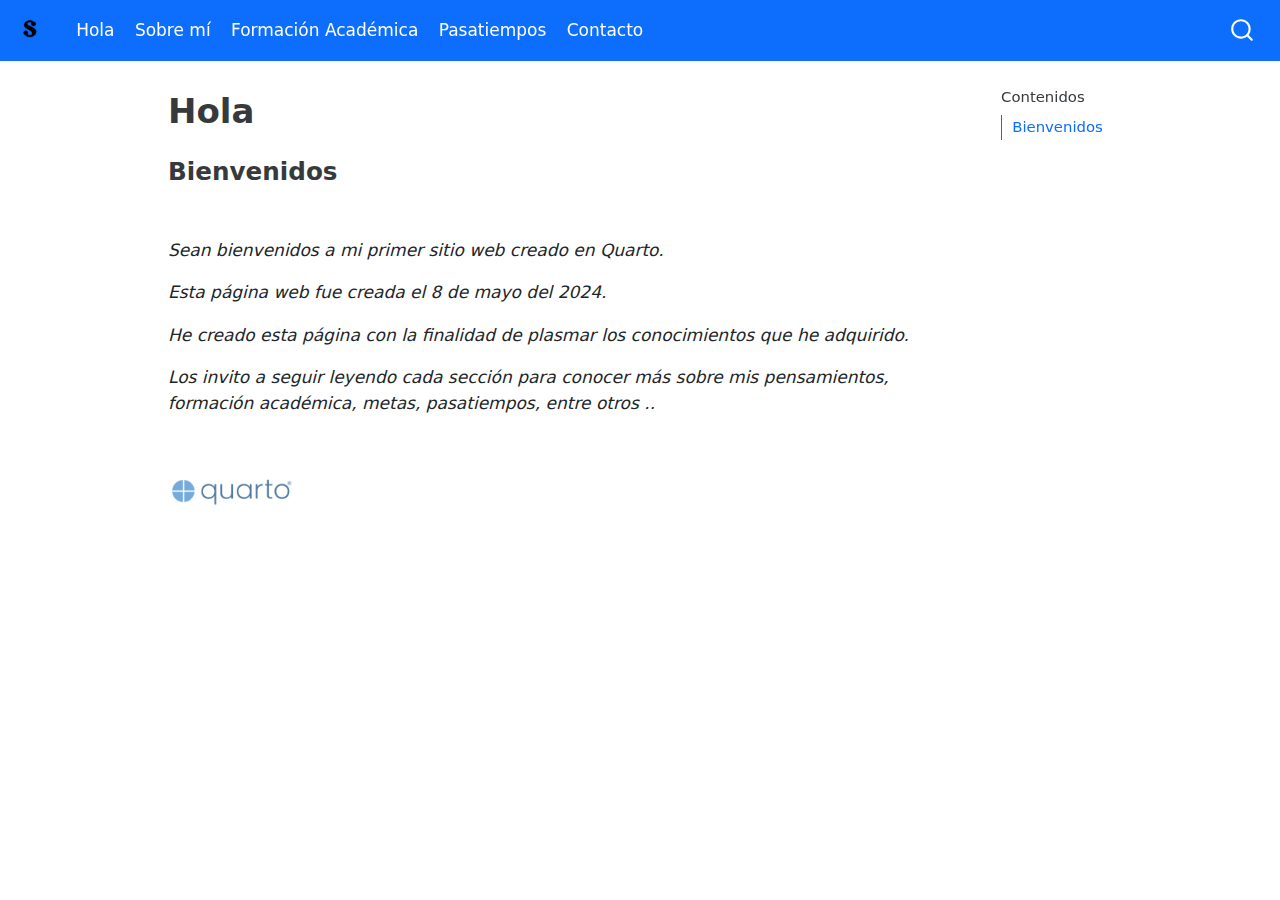
<file: docs/index.html>
<!DOCTYPE html>
<html xmlns="http://www.w3.org/1999/xhtml" lang="en" xml:lang="en"><head>

<meta charset="utf-8">
<meta name="generator" content="quarto-1.3.450">

<meta name="viewport" content="width=device-width, initial-scale=1.0, user-scalable=yes">


<title>Saida Tirado Caicedo - Hola</title>
<style>
code{white-space: pre-wrap;}
span.smallcaps{font-variant: small-caps;}
div.columns{display: flex; gap: min(4vw, 1.5em);}
div.column{flex: auto; overflow-x: auto;}
div.hanging-indent{margin-left: 1.5em; text-indent: -1.5em;}
ul.task-list{list-style: none;}
ul.task-list li input[type="checkbox"] {
  width: 0.8em;
  margin: 0 0.8em 0.2em -1em; /* quarto-specific, see https://github.com/quarto-dev/quarto-cli/issues/4556 */ 
  vertical-align: middle;
}
</style>


<script src="site_libs/quarto-nav/quarto-nav.js"></script>
<script src="site_libs/quarto-nav/headroom.min.js"></script>
<script src="site_libs/clipboard/clipboard.min.js"></script>
<script src="site_libs/quarto-search/autocomplete.umd.js"></script>
<script src="site_libs/quarto-search/fuse.min.js"></script>
<script src="site_libs/quarto-search/quarto-search.js"></script>
<meta name="quarto:offset" content="./">
<script src="site_libs/quarto-html/quarto.js"></script>
<script src="site_libs/quarto-html/popper.min.js"></script>
<script src="site_libs/quarto-html/tippy.umd.min.js"></script>
<script src="site_libs/quarto-html/anchor.min.js"></script>
<link href="site_libs/quarto-html/tippy.css" rel="stylesheet">
<link href="site_libs/quarto-html/quarto-syntax-highlighting.css" rel="stylesheet" id="quarto-text-highlighting-styles">
<script src="site_libs/bootstrap/bootstrap.min.js"></script>
<link href="site_libs/bootstrap/bootstrap-icons.css" rel="stylesheet">
<link href="site_libs/bootstrap/bootstrap.min.css" rel="stylesheet" id="quarto-bootstrap" data-mode="light">
<script id="quarto-search-options" type="application/json">{
  "location": "navbar",
  "copy-button": false,
  "collapse-after": 3,
  "panel-placement": "end",
  "type": "overlay",
  "limit": 20,
  "language": {
    "search-no-results-text": "No results",
    "search-matching-documents-text": "matching documents",
    "search-copy-link-title": "Copy link to search",
    "search-hide-matches-text": "Hide additional matches",
    "search-more-match-text": "more match in this document",
    "search-more-matches-text": "more matches in this document",
    "search-clear-button-title": "Clear",
    "search-detached-cancel-button-title": "Cancel",
    "search-submit-button-title": "Submit",
    "search-label": "Search"
  }
}</script>


<link rel="stylesheet" href="styles.css">
</head>

<body class="nav-fixed">

<div id="quarto-search-results"></div>
  <header id="quarto-header" class="headroom fixed-top">
    <nav class="navbar navbar-expand-lg navbar-dark ">
      <div class="navbar-container container-fluid">
      <div class="navbar-brand-container">
    <a href="./index.html" class="navbar-brand navbar-brand-logo">
    <img src="./s.png" alt="" class="navbar-logo">
    </a>
  </div>
            <div id="quarto-search" class="" title="Search"></div>
          <button class="navbar-toggler" type="button" data-bs-toggle="collapse" data-bs-target="#navbarCollapse" aria-controls="navbarCollapse" aria-expanded="false" aria-label="Toggle navigation" onclick="if (window.quartoToggleHeadroom) { window.quartoToggleHeadroom(); }">
  <span class="navbar-toggler-icon"></span>
</button>
          <div class="collapse navbar-collapse" id="navbarCollapse">
            <ul class="navbar-nav navbar-nav-scroll me-auto">
  <li class="nav-item">
    <a class="nav-link active" href="./index.html" rel="" target="" aria-current="page">
 <span class="menu-text">Hola</span></a>
  </li>  
  <li class="nav-item">
    <a class="nav-link" href="./about_me.html" rel="" target="">
 <span class="menu-text">Sobre mí</span></a>
  </li>  
  <li class="nav-item">
    <a class="nav-link" href="./formacion.html" rel="" target="">
 <span class="menu-text">Formación Académica</span></a>
  </li>  
  <li class="nav-item">
    <a class="nav-link" href="./hobbies.html" rel="" target="">
 <span class="menu-text">Pasatiempos</span></a>
  </li>  
  <li class="nav-item">
    <a class="nav-link" href="./end.html" rel="" target="">
 <span class="menu-text">Contacto</span></a>
  </li>  
</ul>
            <div class="quarto-navbar-tools ms-auto">
</div>
          </div> <!-- /navcollapse -->
      </div> <!-- /container-fluid -->
    </nav>
</header>
<!-- content -->
<div id="quarto-content" class="quarto-container page-columns page-rows-contents page-layout-article page-navbar">
<!-- sidebar -->
<!-- margin-sidebar -->
    <div id="quarto-margin-sidebar" class="sidebar margin-sidebar">
        <nav id="TOC" role="doc-toc" class="toc-active">
    <h2 id="toc-title">Contenidos</h2>
   
  <ul>
  <li><a href="#bienvenidos" id="toc-bienvenidos" class="nav-link active" data-scroll-target="#bienvenidos">Bienvenidos</a></li>
  </ul>
</nav>
    </div>
<!-- main -->
<main class="content" id="quarto-document-content">

<header id="title-block-header" class="quarto-title-block default">
<div class="quarto-title">
<h1 class="title">Hola</h1>
</div>



<div class="quarto-title-meta">

    
  
    
  </div>
  

</header>

<section id="bienvenidos" class="level3">
<h3 class="anchored" data-anchor-id="bienvenidos">Bienvenidos</h3>
<p><br>
</p>
<p><em>Sean bienvenidos a mi primer sitio web creado en Quarto.</em></p>
<p><em>Esta página web fue creada el 8 de mayo del 2024.</em></p>
<p><em>He creado esta página con la finalidad de plasmar los conocimientos que he adquirido.</em></p>
<p><em>Los invito a seguir leyendo cada sección para conocer más sobre mis pensamientos, formación académica, metas, pasatiempos, entre otros ..</em></p>
<p><br>
</p>
<p><img src="quarto.png" class="img-fluid" width="125"></p>


</section>

</main> <!-- /main -->
<script id="quarto-html-after-body" type="application/javascript">
window.document.addEventListener("DOMContentLoaded", function (event) {
  const toggleBodyColorMode = (bsSheetEl) => {
    const mode = bsSheetEl.getAttribute("data-mode");
    const bodyEl = window.document.querySelector("body");
    if (mode === "dark") {
      bodyEl.classList.add("quarto-dark");
      bodyEl.classList.remove("quarto-light");
    } else {
      bodyEl.classList.add("quarto-light");
      bodyEl.classList.remove("quarto-dark");
    }
  }
  const toggleBodyColorPrimary = () => {
    const bsSheetEl = window.document.querySelector("link#quarto-bootstrap");
    if (bsSheetEl) {
      toggleBodyColorMode(bsSheetEl);
    }
  }
  toggleBodyColorPrimary();  
  const icon = "";
  const anchorJS = new window.AnchorJS();
  anchorJS.options = {
    placement: 'right',
    icon: icon
  };
  anchorJS.add('.anchored');
  const isCodeAnnotation = (el) => {
    for (const clz of el.classList) {
      if (clz.startsWith('code-annotation-')) {                     
        return true;
      }
    }
    return false;
  }
  const clipboard = new window.ClipboardJS('.code-copy-button', {
    text: function(trigger) {
      const codeEl = trigger.previousElementSibling.cloneNode(true);
      for (const childEl of codeEl.children) {
        if (isCodeAnnotation(childEl)) {
          childEl.remove();
        }
      }
      return codeEl.innerText;
    }
  });
  clipboard.on('success', function(e) {
    // button target
    const button = e.trigger;
    // don't keep focus
    button.blur();
    // flash "checked"
    button.classList.add('code-copy-button-checked');
    var currentTitle = button.getAttribute("title");
    button.setAttribute("title", "Copied!");
    let tooltip;
    if (window.bootstrap) {
      button.setAttribute("data-bs-toggle", "tooltip");
      button.setAttribute("data-bs-placement", "left");
      button.setAttribute("data-bs-title", "Copied!");
      tooltip = new bootstrap.Tooltip(button, 
        { trigger: "manual", 
          customClass: "code-copy-button-tooltip",
          offset: [0, -8]});
      tooltip.show();    
    }
    setTimeout(function() {
      if (tooltip) {
        tooltip.hide();
        button.removeAttribute("data-bs-title");
        button.removeAttribute("data-bs-toggle");
        button.removeAttribute("data-bs-placement");
      }
      button.setAttribute("title", currentTitle);
      button.classList.remove('code-copy-button-checked');
    }, 1000);
    // clear code selection
    e.clearSelection();
  });
  function tippyHover(el, contentFn) {
    const config = {
      allowHTML: true,
      content: contentFn,
      maxWidth: 500,
      delay: 100,
      arrow: false,
      appendTo: function(el) {
          return el.parentElement;
      },
      interactive: true,
      interactiveBorder: 10,
      theme: 'quarto',
      placement: 'bottom-start'
    };
    window.tippy(el, config); 
  }
  const noterefs = window.document.querySelectorAll('a[role="doc-noteref"]');
  for (var i=0; i<noterefs.length; i++) {
    const ref = noterefs[i];
    tippyHover(ref, function() {
      // use id or data attribute instead here
      let href = ref.getAttribute('data-footnote-href') || ref.getAttribute('href');
      try { href = new URL(href).hash; } catch {}
      const id = href.replace(/^#\/?/, "");
      const note = window.document.getElementById(id);
      return note.innerHTML;
    });
  }
      let selectedAnnoteEl;
      const selectorForAnnotation = ( cell, annotation) => {
        let cellAttr = 'data-code-cell="' + cell + '"';
        let lineAttr = 'data-code-annotation="' +  annotation + '"';
        const selector = 'span[' + cellAttr + '][' + lineAttr + ']';
        return selector;
      }
      const selectCodeLines = (annoteEl) => {
        const doc = window.document;
        const targetCell = annoteEl.getAttribute("data-target-cell");
        const targetAnnotation = annoteEl.getAttribute("data-target-annotation");
        const annoteSpan = window.document.querySelector(selectorForAnnotation(targetCell, targetAnnotation));
        const lines = annoteSpan.getAttribute("data-code-lines").split(",");
        const lineIds = lines.map((line) => {
          return targetCell + "-" + line;
        })
        let top = null;
        let height = null;
        let parent = null;
        if (lineIds.length > 0) {
            //compute the position of the single el (top and bottom and make a div)
            const el = window.document.getElementById(lineIds[0]);
            top = el.offsetTop;
            height = el.offsetHeight;
            parent = el.parentElement.parentElement;
          if (lineIds.length > 1) {
            const lastEl = window.document.getElementById(lineIds[lineIds.length - 1]);
            const bottom = lastEl.offsetTop + lastEl.offsetHeight;
            height = bottom - top;
          }
          if (top !== null && height !== null && parent !== null) {
            // cook up a div (if necessary) and position it 
            let div = window.document.getElementById("code-annotation-line-highlight");
            if (div === null) {
              div = window.document.createElement("div");
              div.setAttribute("id", "code-annotation-line-highlight");
              div.style.position = 'absolute';
              parent.appendChild(div);
            }
            div.style.top = top - 2 + "px";
            div.style.height = height + 4 + "px";
            let gutterDiv = window.document.getElementById("code-annotation-line-highlight-gutter");
            if (gutterDiv === null) {
              gutterDiv = window.document.createElement("div");
              gutterDiv.setAttribute("id", "code-annotation-line-highlight-gutter");
              gutterDiv.style.position = 'absolute';
              const codeCell = window.document.getElementById(targetCell);
              const gutter = codeCell.querySelector('.code-annotation-gutter');
              gutter.appendChild(gutterDiv);
            }
            gutterDiv.style.top = top - 2 + "px";
            gutterDiv.style.height = height + 4 + "px";
          }
          selectedAnnoteEl = annoteEl;
        }
      };
      const unselectCodeLines = () => {
        const elementsIds = ["code-annotation-line-highlight", "code-annotation-line-highlight-gutter"];
        elementsIds.forEach((elId) => {
          const div = window.document.getElementById(elId);
          if (div) {
            div.remove();
          }
        });
        selectedAnnoteEl = undefined;
      };
      // Attach click handler to the DT
      const annoteDls = window.document.querySelectorAll('dt[data-target-cell]');
      for (const annoteDlNode of annoteDls) {
        annoteDlNode.addEventListener('click', (event) => {
          const clickedEl = event.target;
          if (clickedEl !== selectedAnnoteEl) {
            unselectCodeLines();
            const activeEl = window.document.querySelector('dt[data-target-cell].code-annotation-active');
            if (activeEl) {
              activeEl.classList.remove('code-annotation-active');
            }
            selectCodeLines(clickedEl);
            clickedEl.classList.add('code-annotation-active');
          } else {
            // Unselect the line
            unselectCodeLines();
            clickedEl.classList.remove('code-annotation-active');
          }
        });
      }
  const findCites = (el) => {
    const parentEl = el.parentElement;
    if (parentEl) {
      const cites = parentEl.dataset.cites;
      if (cites) {
        return {
          el,
          cites: cites.split(' ')
        };
      } else {
        return findCites(el.parentElement)
      }
    } else {
      return undefined;
    }
  };
  var bibliorefs = window.document.querySelectorAll('a[role="doc-biblioref"]');
  for (var i=0; i<bibliorefs.length; i++) {
    const ref = bibliorefs[i];
    const citeInfo = findCites(ref);
    if (citeInfo) {
      tippyHover(citeInfo.el, function() {
        var popup = window.document.createElement('div');
        citeInfo.cites.forEach(function(cite) {
          var citeDiv = window.document.createElement('div');
          citeDiv.classList.add('hanging-indent');
          citeDiv.classList.add('csl-entry');
          var biblioDiv = window.document.getElementById('ref-' + cite);
          if (biblioDiv) {
            citeDiv.innerHTML = biblioDiv.innerHTML;
          }
          popup.appendChild(citeDiv);
        });
        return popup.innerHTML;
      });
    }
  }
});
</script>
</div> <!-- /content -->



</body></html>
</file>
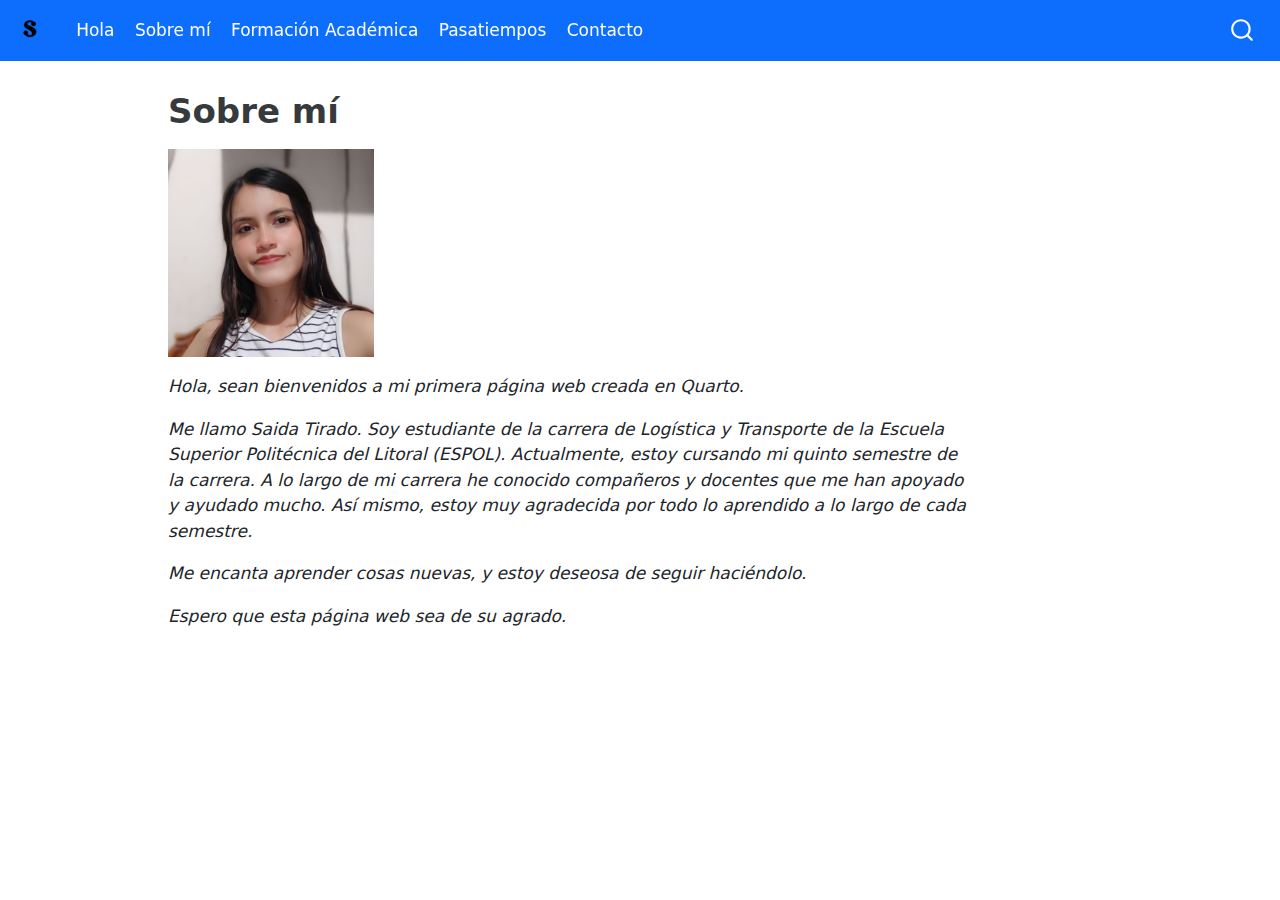
<file: docs/about_me.html>
<!DOCTYPE html>
<html xmlns="http://www.w3.org/1999/xhtml" lang="en" xml:lang="en"><head>

<meta charset="utf-8">
<meta name="generator" content="quarto-1.3.450">

<meta name="viewport" content="width=device-width, initial-scale=1.0, user-scalable=yes">


<title>Saida Tirado Caicedo - Sobre mí</title>
<style>
code{white-space: pre-wrap;}
span.smallcaps{font-variant: small-caps;}
div.columns{display: flex; gap: min(4vw, 1.5em);}
div.column{flex: auto; overflow-x: auto;}
div.hanging-indent{margin-left: 1.5em; text-indent: -1.5em;}
ul.task-list{list-style: none;}
ul.task-list li input[type="checkbox"] {
  width: 0.8em;
  margin: 0 0.8em 0.2em -1em; /* quarto-specific, see https://github.com/quarto-dev/quarto-cli/issues/4556 */ 
  vertical-align: middle;
}
</style>


<script src="site_libs/quarto-nav/quarto-nav.js"></script>
<script src="site_libs/quarto-nav/headroom.min.js"></script>
<script src="site_libs/clipboard/clipboard.min.js"></script>
<script src="site_libs/quarto-search/autocomplete.umd.js"></script>
<script src="site_libs/quarto-search/fuse.min.js"></script>
<script src="site_libs/quarto-search/quarto-search.js"></script>
<meta name="quarto:offset" content="./">
<script src="site_libs/quarto-html/quarto.js"></script>
<script src="site_libs/quarto-html/popper.min.js"></script>
<script src="site_libs/quarto-html/tippy.umd.min.js"></script>
<script src="site_libs/quarto-html/anchor.min.js"></script>
<link href="site_libs/quarto-html/tippy.css" rel="stylesheet">
<link href="site_libs/quarto-html/quarto-syntax-highlighting.css" rel="stylesheet" id="quarto-text-highlighting-styles">
<script src="site_libs/bootstrap/bootstrap.min.js"></script>
<link href="site_libs/bootstrap/bootstrap-icons.css" rel="stylesheet">
<link href="site_libs/bootstrap/bootstrap.min.css" rel="stylesheet" id="quarto-bootstrap" data-mode="light">
<script id="quarto-search-options" type="application/json">{
  "location": "navbar",
  "copy-button": false,
  "collapse-after": 3,
  "panel-placement": "end",
  "type": "overlay",
  "limit": 20,
  "language": {
    "search-no-results-text": "No results",
    "search-matching-documents-text": "matching documents",
    "search-copy-link-title": "Copy link to search",
    "search-hide-matches-text": "Hide additional matches",
    "search-more-match-text": "more match in this document",
    "search-more-matches-text": "more matches in this document",
    "search-clear-button-title": "Clear",
    "search-detached-cancel-button-title": "Cancel",
    "search-submit-button-title": "Submit",
    "search-label": "Search"
  }
}</script>


<link rel="stylesheet" href="styles.css">
</head>

<body class="nav-fixed">

<div id="quarto-search-results"></div>
  <header id="quarto-header" class="headroom fixed-top">
    <nav class="navbar navbar-expand-lg navbar-dark ">
      <div class="navbar-container container-fluid">
      <div class="navbar-brand-container">
    <a href="./index.html" class="navbar-brand navbar-brand-logo">
    <img src="./s.png" alt="" class="navbar-logo">
    </a>
  </div>
            <div id="quarto-search" class="" title="Search"></div>
          <button class="navbar-toggler" type="button" data-bs-toggle="collapse" data-bs-target="#navbarCollapse" aria-controls="navbarCollapse" aria-expanded="false" aria-label="Toggle navigation" onclick="if (window.quartoToggleHeadroom) { window.quartoToggleHeadroom(); }">
  <span class="navbar-toggler-icon"></span>
</button>
          <div class="collapse navbar-collapse" id="navbarCollapse">
            <ul class="navbar-nav navbar-nav-scroll me-auto">
  <li class="nav-item">
    <a class="nav-link" href="./index.html" rel="" target="">
 <span class="menu-text">Hola</span></a>
  </li>  
  <li class="nav-item">
    <a class="nav-link active" href="./about_me.html" rel="" target="" aria-current="page">
 <span class="menu-text">Sobre mí</span></a>
  </li>  
  <li class="nav-item">
    <a class="nav-link" href="./formacion.html" rel="" target="">
 <span class="menu-text">Formación Académica</span></a>
  </li>  
  <li class="nav-item">
    <a class="nav-link" href="./hobbies.html" rel="" target="">
 <span class="menu-text">Pasatiempos</span></a>
  </li>  
  <li class="nav-item">
    <a class="nav-link" href="./end.html" rel="" target="">
 <span class="menu-text">Contacto</span></a>
  </li>  
</ul>
            <div class="quarto-navbar-tools ms-auto">
</div>
          </div> <!-- /navcollapse -->
      </div> <!-- /container-fluid -->
    </nav>
</header>
<!-- content -->
<div id="quarto-content" class="quarto-container page-columns page-rows-contents page-layout-article page-navbar">
<!-- sidebar -->
<!-- margin-sidebar -->
    <div id="quarto-margin-sidebar" class="sidebar margin-sidebar">
        
    </div>
<!-- main -->
<main class="content" id="quarto-document-content">

<header id="title-block-header" class="quarto-title-block default">
<div class="quarto-title">
<h1 class="title">Sobre mí</h1>
</div>



<div class="quarto-title-meta">

    
  
    
  </div>
  

</header>

<p><img src="yo.png" class="img-fluid" width="206"></p>
<p><em>Hola, sean bienvenidos a mi primera página web creada en Quarto.</em></p>
<p><em>Me llamo Saida Tirado. Soy estudiante de la carrera de Logística y Transporte de la Escuela Superior Politécnica del Litoral (ESPOL). Actualmente, estoy cursando mi quinto semestre de la carrera. A lo largo de mi carrera he conocido compañeros y docentes que me han apoyado y ayudado mucho. Así mismo, estoy muy agradecida por todo lo aprendido a lo largo de cada semestre.</em></p>
<p><em>Me encanta aprender cosas nuevas, y estoy deseosa de seguir haciéndolo.</em></p>
<p><em>Espero que esta página web sea de su agrado.</em></p>



</main> <!-- /main -->
<script id="quarto-html-after-body" type="application/javascript">
window.document.addEventListener("DOMContentLoaded", function (event) {
  const toggleBodyColorMode = (bsSheetEl) => {
    const mode = bsSheetEl.getAttribute("data-mode");
    const bodyEl = window.document.querySelector("body");
    if (mode === "dark") {
      bodyEl.classList.add("quarto-dark");
      bodyEl.classList.remove("quarto-light");
    } else {
      bodyEl.classList.add("quarto-light");
      bodyEl.classList.remove("quarto-dark");
    }
  }
  const toggleBodyColorPrimary = () => {
    const bsSheetEl = window.document.querySelector("link#quarto-bootstrap");
    if (bsSheetEl) {
      toggleBodyColorMode(bsSheetEl);
    }
  }
  toggleBodyColorPrimary();  
  const icon = "";
  const anchorJS = new window.AnchorJS();
  anchorJS.options = {
    placement: 'right',
    icon: icon
  };
  anchorJS.add('.anchored');
  const isCodeAnnotation = (el) => {
    for (const clz of el.classList) {
      if (clz.startsWith('code-annotation-')) {                     
        return true;
      }
    }
    return false;
  }
  const clipboard = new window.ClipboardJS('.code-copy-button', {
    text: function(trigger) {
      const codeEl = trigger.previousElementSibling.cloneNode(true);
      for (const childEl of codeEl.children) {
        if (isCodeAnnotation(childEl)) {
          childEl.remove();
        }
      }
      return codeEl.innerText;
    }
  });
  clipboard.on('success', function(e) {
    // button target
    const button = e.trigger;
    // don't keep focus
    button.blur();
    // flash "checked"
    button.classList.add('code-copy-button-checked');
    var currentTitle = button.getAttribute("title");
    button.setAttribute("title", "Copied!");
    let tooltip;
    if (window.bootstrap) {
      button.setAttribute("data-bs-toggle", "tooltip");
      button.setAttribute("data-bs-placement", "left");
      button.setAttribute("data-bs-title", "Copied!");
      tooltip = new bootstrap.Tooltip(button, 
        { trigger: "manual", 
          customClass: "code-copy-button-tooltip",
          offset: [0, -8]});
      tooltip.show();    
    }
    setTimeout(function() {
      if (tooltip) {
        tooltip.hide();
        button.removeAttribute("data-bs-title");
        button.removeAttribute("data-bs-toggle");
        button.removeAttribute("data-bs-placement");
      }
      button.setAttribute("title", currentTitle);
      button.classList.remove('code-copy-button-checked');
    }, 1000);
    // clear code selection
    e.clearSelection();
  });
  function tippyHover(el, contentFn) {
    const config = {
      allowHTML: true,
      content: contentFn,
      maxWidth: 500,
      delay: 100,
      arrow: false,
      appendTo: function(el) {
          return el.parentElement;
      },
      interactive: true,
      interactiveBorder: 10,
      theme: 'quarto',
      placement: 'bottom-start'
    };
    window.tippy(el, config); 
  }
  const noterefs = window.document.querySelectorAll('a[role="doc-noteref"]');
  for (var i=0; i<noterefs.length; i++) {
    const ref = noterefs[i];
    tippyHover(ref, function() {
      // use id or data attribute instead here
      let href = ref.getAttribute('data-footnote-href') || ref.getAttribute('href');
      try { href = new URL(href).hash; } catch {}
      const id = href.replace(/^#\/?/, "");
      const note = window.document.getElementById(id);
      return note.innerHTML;
    });
  }
      let selectedAnnoteEl;
      const selectorForAnnotation = ( cell, annotation) => {
        let cellAttr = 'data-code-cell="' + cell + '"';
        let lineAttr = 'data-code-annotation="' +  annotation + '"';
        const selector = 'span[' + cellAttr + '][' + lineAttr + ']';
        return selector;
      }
      const selectCodeLines = (annoteEl) => {
        const doc = window.document;
        const targetCell = annoteEl.getAttribute("data-target-cell");
        const targetAnnotation = annoteEl.getAttribute("data-target-annotation");
        const annoteSpan = window.document.querySelector(selectorForAnnotation(targetCell, targetAnnotation));
        const lines = annoteSpan.getAttribute("data-code-lines").split(",");
        const lineIds = lines.map((line) => {
          return targetCell + "-" + line;
        })
        let top = null;
        let height = null;
        let parent = null;
        if (lineIds.length > 0) {
            //compute the position of the single el (top and bottom and make a div)
            const el = window.document.getElementById(lineIds[0]);
            top = el.offsetTop;
            height = el.offsetHeight;
            parent = el.parentElement.parentElement;
          if (lineIds.length > 1) {
            const lastEl = window.document.getElementById(lineIds[lineIds.length - 1]);
            const bottom = lastEl.offsetTop + lastEl.offsetHeight;
            height = bottom - top;
          }
          if (top !== null && height !== null && parent !== null) {
            // cook up a div (if necessary) and position it 
            let div = window.document.getElementById("code-annotation-line-highlight");
            if (div === null) {
              div = window.document.createElement("div");
              div.setAttribute("id", "code-annotation-line-highlight");
              div.style.position = 'absolute';
              parent.appendChild(div);
            }
            div.style.top = top - 2 + "px";
            div.style.height = height + 4 + "px";
            let gutterDiv = window.document.getElementById("code-annotation-line-highlight-gutter");
            if (gutterDiv === null) {
              gutterDiv = window.document.createElement("div");
              gutterDiv.setAttribute("id", "code-annotation-line-highlight-gutter");
              gutterDiv.style.position = 'absolute';
              const codeCell = window.document.getElementById(targetCell);
              const gutter = codeCell.querySelector('.code-annotation-gutter');
              gutter.appendChild(gutterDiv);
            }
            gutterDiv.style.top = top - 2 + "px";
            gutterDiv.style.height = height + 4 + "px";
          }
          selectedAnnoteEl = annoteEl;
        }
      };
      const unselectCodeLines = () => {
        const elementsIds = ["code-annotation-line-highlight", "code-annotation-line-highlight-gutter"];
        elementsIds.forEach((elId) => {
          const div = window.document.getElementById(elId);
          if (div) {
            div.remove();
          }
        });
        selectedAnnoteEl = undefined;
      };
      // Attach click handler to the DT
      const annoteDls = window.document.querySelectorAll('dt[data-target-cell]');
      for (const annoteDlNode of annoteDls) {
        annoteDlNode.addEventListener('click', (event) => {
          const clickedEl = event.target;
          if (clickedEl !== selectedAnnoteEl) {
            unselectCodeLines();
            const activeEl = window.document.querySelector('dt[data-target-cell].code-annotation-active');
            if (activeEl) {
              activeEl.classList.remove('code-annotation-active');
            }
            selectCodeLines(clickedEl);
            clickedEl.classList.add('code-annotation-active');
          } else {
            // Unselect the line
            unselectCodeLines();
            clickedEl.classList.remove('code-annotation-active');
          }
        });
      }
  const findCites = (el) => {
    const parentEl = el.parentElement;
    if (parentEl) {
      const cites = parentEl.dataset.cites;
      if (cites) {
        return {
          el,
          cites: cites.split(' ')
        };
      } else {
        return findCites(el.parentElement)
      }
    } else {
      return undefined;
    }
  };
  var bibliorefs = window.document.querySelectorAll('a[role="doc-biblioref"]');
  for (var i=0; i<bibliorefs.length; i++) {
    const ref = bibliorefs[i];
    const citeInfo = findCites(ref);
    if (citeInfo) {
      tippyHover(citeInfo.el, function() {
        var popup = window.document.createElement('div');
        citeInfo.cites.forEach(function(cite) {
          var citeDiv = window.document.createElement('div');
          citeDiv.classList.add('hanging-indent');
          citeDiv.classList.add('csl-entry');
          var biblioDiv = window.document.getElementById('ref-' + cite);
          if (biblioDiv) {
            citeDiv.innerHTML = biblioDiv.innerHTML;
          }
          popup.appendChild(citeDiv);
        });
        return popup.innerHTML;
      });
    }
  }
});
</script>
</div> <!-- /content -->



</body></html>
</file>
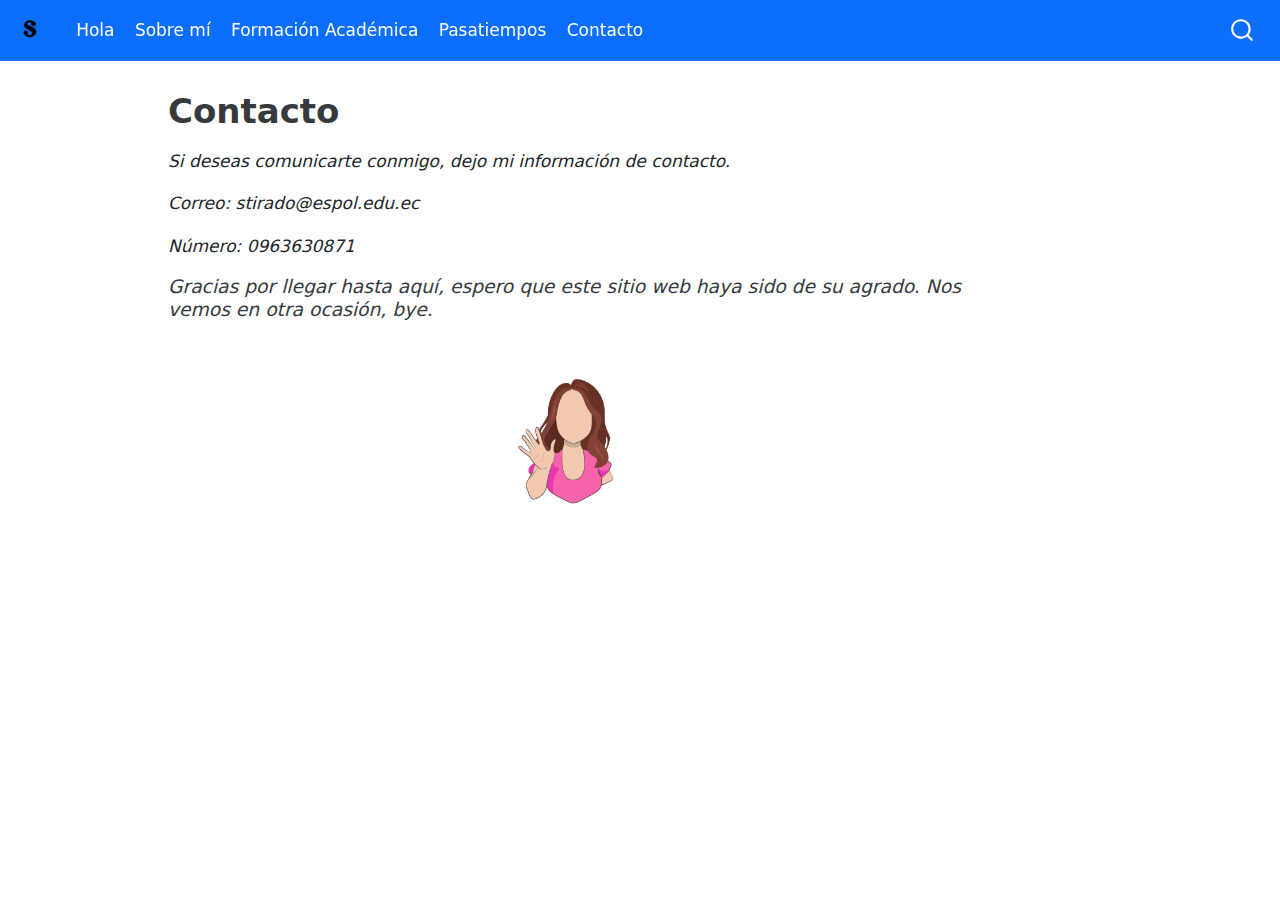
<file: docs/end.html>
<!DOCTYPE html>
<html xmlns="http://www.w3.org/1999/xhtml" lang="en" xml:lang="en"><head>

<meta charset="utf-8">
<meta name="generator" content="quarto-1.3.450">

<meta name="viewport" content="width=device-width, initial-scale=1.0, user-scalable=yes">


<title>Saida Tirado Caicedo - Contacto</title>
<style>
code{white-space: pre-wrap;}
span.smallcaps{font-variant: small-caps;}
div.columns{display: flex; gap: min(4vw, 1.5em);}
div.column{flex: auto; overflow-x: auto;}
div.hanging-indent{margin-left: 1.5em; text-indent: -1.5em;}
ul.task-list{list-style: none;}
ul.task-list li input[type="checkbox"] {
  width: 0.8em;
  margin: 0 0.8em 0.2em -1em; /* quarto-specific, see https://github.com/quarto-dev/quarto-cli/issues/4556 */ 
  vertical-align: middle;
}
</style>


<script src="site_libs/quarto-nav/quarto-nav.js"></script>
<script src="site_libs/quarto-nav/headroom.min.js"></script>
<script src="site_libs/clipboard/clipboard.min.js"></script>
<script src="site_libs/quarto-search/autocomplete.umd.js"></script>
<script src="site_libs/quarto-search/fuse.min.js"></script>
<script src="site_libs/quarto-search/quarto-search.js"></script>
<meta name="quarto:offset" content="./">
<script src="site_libs/quarto-html/quarto.js"></script>
<script src="site_libs/quarto-html/popper.min.js"></script>
<script src="site_libs/quarto-html/tippy.umd.min.js"></script>
<script src="site_libs/quarto-html/anchor.min.js"></script>
<link href="site_libs/quarto-html/tippy.css" rel="stylesheet">
<link href="site_libs/quarto-html/quarto-syntax-highlighting.css" rel="stylesheet" id="quarto-text-highlighting-styles">
<script src="site_libs/bootstrap/bootstrap.min.js"></script>
<link href="site_libs/bootstrap/bootstrap-icons.css" rel="stylesheet">
<link href="site_libs/bootstrap/bootstrap.min.css" rel="stylesheet" id="quarto-bootstrap" data-mode="light">
<script id="quarto-search-options" type="application/json">{
  "location": "navbar",
  "copy-button": false,
  "collapse-after": 3,
  "panel-placement": "end",
  "type": "overlay",
  "limit": 20,
  "language": {
    "search-no-results-text": "No results",
    "search-matching-documents-text": "matching documents",
    "search-copy-link-title": "Copy link to search",
    "search-hide-matches-text": "Hide additional matches",
    "search-more-match-text": "more match in this document",
    "search-more-matches-text": "more matches in this document",
    "search-clear-button-title": "Clear",
    "search-detached-cancel-button-title": "Cancel",
    "search-submit-button-title": "Submit",
    "search-label": "Search"
  }
}</script>


<link rel="stylesheet" href="styles.css">
</head>

<body class="nav-fixed">

<div id="quarto-search-results"></div>
  <header id="quarto-header" class="headroom fixed-top">
    <nav class="navbar navbar-expand-lg navbar-dark ">
      <div class="navbar-container container-fluid">
      <div class="navbar-brand-container">
    <a href="./index.html" class="navbar-brand navbar-brand-logo">
    <img src="./s.png" alt="" class="navbar-logo">
    </a>
  </div>
            <div id="quarto-search" class="" title="Search"></div>
          <button class="navbar-toggler" type="button" data-bs-toggle="collapse" data-bs-target="#navbarCollapse" aria-controls="navbarCollapse" aria-expanded="false" aria-label="Toggle navigation" onclick="if (window.quartoToggleHeadroom) { window.quartoToggleHeadroom(); }">
  <span class="navbar-toggler-icon"></span>
</button>
          <div class="collapse navbar-collapse" id="navbarCollapse">
            <ul class="navbar-nav navbar-nav-scroll me-auto">
  <li class="nav-item">
    <a class="nav-link" href="./index.html" rel="" target="">
 <span class="menu-text">Hola</span></a>
  </li>  
  <li class="nav-item">
    <a class="nav-link" href="./about_me.html" rel="" target="">
 <span class="menu-text">Sobre mí</span></a>
  </li>  
  <li class="nav-item">
    <a class="nav-link" href="./formacion.html" rel="" target="">
 <span class="menu-text">Formación Académica</span></a>
  </li>  
  <li class="nav-item">
    <a class="nav-link" href="./hobbies.html" rel="" target="">
 <span class="menu-text">Pasatiempos</span></a>
  </li>  
  <li class="nav-item">
    <a class="nav-link active" href="./end.html" rel="" target="" aria-current="page">
 <span class="menu-text">Contacto</span></a>
  </li>  
</ul>
            <div class="quarto-navbar-tools ms-auto">
</div>
          </div> <!-- /navcollapse -->
      </div> <!-- /container-fluid -->
    </nav>
</header>
<!-- content -->
<div id="quarto-content" class="quarto-container page-columns page-rows-contents page-layout-article page-navbar">
<!-- sidebar -->
<!-- margin-sidebar -->
    <div id="quarto-margin-sidebar" class="sidebar margin-sidebar">
        
    </div>
<!-- main -->
<main class="content" id="quarto-document-content">

<header id="title-block-header" class="quarto-title-block default">
<div class="quarto-title">
<h1 class="title">Contacto</h1>
</div>



<div class="quarto-title-meta">

    
  
    
  </div>
  

</header>

<p><em>Si deseas comunicarte conmigo, dejo mi información de contacto.</em></p>
<p><em>Correo: stirado@espol.edu.ec</em></p>
<p><em>Número: 0963630871</em></p>
<section id="gracias-por-llegar-hasta-aquí-espero-que-este-sitio-web-haya-sido-de-su-agrado.-nos-vemos-en-otra-ocasión-bye." class="level5">
<h5 class="anchored" data-anchor-id="gracias-por-llegar-hasta-aquí-espero-que-este-sitio-web-haya-sido-de-su-agrado.-nos-vemos-en-otra-ocasión-bye."><em>Gracias por llegar hasta aquí, espero que este sitio web haya sido de su agrado. Nos vemos en otra ocasión, bye.</em></h5>
<p><br>
</p>
<div class="quarto-figure quarto-figure-center">
<figure class="figure">
<p><img src="bye.png" class="img-fluid figure-img" width="141"></p>
</figure>
</div>


</section>

</main> <!-- /main -->
<script id="quarto-html-after-body" type="application/javascript">
window.document.addEventListener("DOMContentLoaded", function (event) {
  const toggleBodyColorMode = (bsSheetEl) => {
    const mode = bsSheetEl.getAttribute("data-mode");
    const bodyEl = window.document.querySelector("body");
    if (mode === "dark") {
      bodyEl.classList.add("quarto-dark");
      bodyEl.classList.remove("quarto-light");
    } else {
      bodyEl.classList.add("quarto-light");
      bodyEl.classList.remove("quarto-dark");
    }
  }
  const toggleBodyColorPrimary = () => {
    const bsSheetEl = window.document.querySelector("link#quarto-bootstrap");
    if (bsSheetEl) {
      toggleBodyColorMode(bsSheetEl);
    }
  }
  toggleBodyColorPrimary();  
  const icon = "";
  const anchorJS = new window.AnchorJS();
  anchorJS.options = {
    placement: 'right',
    icon: icon
  };
  anchorJS.add('.anchored');
  const isCodeAnnotation = (el) => {
    for (const clz of el.classList) {
      if (clz.startsWith('code-annotation-')) {                     
        return true;
      }
    }
    return false;
  }
  const clipboard = new window.ClipboardJS('.code-copy-button', {
    text: function(trigger) {
      const codeEl = trigger.previousElementSibling.cloneNode(true);
      for (const childEl of codeEl.children) {
        if (isCodeAnnotation(childEl)) {
          childEl.remove();
        }
      }
      return codeEl.innerText;
    }
  });
  clipboard.on('success', function(e) {
    // button target
    const button = e.trigger;
    // don't keep focus
    button.blur();
    // flash "checked"
    button.classList.add('code-copy-button-checked');
    var currentTitle = button.getAttribute("title");
    button.setAttribute("title", "Copied!");
    let tooltip;
    if (window.bootstrap) {
      button.setAttribute("data-bs-toggle", "tooltip");
      button.setAttribute("data-bs-placement", "left");
      button.setAttribute("data-bs-title", "Copied!");
      tooltip = new bootstrap.Tooltip(button, 
        { trigger: "manual", 
          customClass: "code-copy-button-tooltip",
          offset: [0, -8]});
      tooltip.show();    
    }
    setTimeout(function() {
      if (tooltip) {
        tooltip.hide();
        button.removeAttribute("data-bs-title");
        button.removeAttribute("data-bs-toggle");
        button.removeAttribute("data-bs-placement");
      }
      button.setAttribute("title", currentTitle);
      button.classList.remove('code-copy-button-checked');
    }, 1000);
    // clear code selection
    e.clearSelection();
  });
  function tippyHover(el, contentFn) {
    const config = {
      allowHTML: true,
      content: contentFn,
      maxWidth: 500,
      delay: 100,
      arrow: false,
      appendTo: function(el) {
          return el.parentElement;
      },
      interactive: true,
      interactiveBorder: 10,
      theme: 'quarto',
      placement: 'bottom-start'
    };
    window.tippy(el, config); 
  }
  const noterefs = window.document.querySelectorAll('a[role="doc-noteref"]');
  for (var i=0; i<noterefs.length; i++) {
    const ref = noterefs[i];
    tippyHover(ref, function() {
      // use id or data attribute instead here
      let href = ref.getAttribute('data-footnote-href') || ref.getAttribute('href');
      try { href = new URL(href).hash; } catch {}
      const id = href.replace(/^#\/?/, "");
      const note = window.document.getElementById(id);
      return note.innerHTML;
    });
  }
      let selectedAnnoteEl;
      const selectorForAnnotation = ( cell, annotation) => {
        let cellAttr = 'data-code-cell="' + cell + '"';
        let lineAttr = 'data-code-annotation="' +  annotation + '"';
        const selector = 'span[' + cellAttr + '][' + lineAttr + ']';
        return selector;
      }
      const selectCodeLines = (annoteEl) => {
        const doc = window.document;
        const targetCell = annoteEl.getAttribute("data-target-cell");
        const targetAnnotation = annoteEl.getAttribute("data-target-annotation");
        const annoteSpan = window.document.querySelector(selectorForAnnotation(targetCell, targetAnnotation));
        const lines = annoteSpan.getAttribute("data-code-lines").split(",");
        const lineIds = lines.map((line) => {
          return targetCell + "-" + line;
        })
        let top = null;
        let height = null;
        let parent = null;
        if (lineIds.length > 0) {
            //compute the position of the single el (top and bottom and make a div)
            const el = window.document.getElementById(lineIds[0]);
            top = el.offsetTop;
            height = el.offsetHeight;
            parent = el.parentElement.parentElement;
          if (lineIds.length > 1) {
            const lastEl = window.document.getElementById(lineIds[lineIds.length - 1]);
            const bottom = lastEl.offsetTop + lastEl.offsetHeight;
            height = bottom - top;
          }
          if (top !== null && height !== null && parent !== null) {
            // cook up a div (if necessary) and position it 
            let div = window.document.getElementById("code-annotation-line-highlight");
            if (div === null) {
              div = window.document.createElement("div");
              div.setAttribute("id", "code-annotation-line-highlight");
              div.style.position = 'absolute';
              parent.appendChild(div);
            }
            div.style.top = top - 2 + "px";
            div.style.height = height + 4 + "px";
            let gutterDiv = window.document.getElementById("code-annotation-line-highlight-gutter");
            if (gutterDiv === null) {
              gutterDiv = window.document.createElement("div");
              gutterDiv.setAttribute("id", "code-annotation-line-highlight-gutter");
              gutterDiv.style.position = 'absolute';
              const codeCell = window.document.getElementById(targetCell);
              const gutter = codeCell.querySelector('.code-annotation-gutter');
              gutter.appendChild(gutterDiv);
            }
            gutterDiv.style.top = top - 2 + "px";
            gutterDiv.style.height = height + 4 + "px";
          }
          selectedAnnoteEl = annoteEl;
        }
      };
      const unselectCodeLines = () => {
        const elementsIds = ["code-annotation-line-highlight", "code-annotation-line-highlight-gutter"];
        elementsIds.forEach((elId) => {
          const div = window.document.getElementById(elId);
          if (div) {
            div.remove();
          }
        });
        selectedAnnoteEl = undefined;
      };
      // Attach click handler to the DT
      const annoteDls = window.document.querySelectorAll('dt[data-target-cell]');
      for (const annoteDlNode of annoteDls) {
        annoteDlNode.addEventListener('click', (event) => {
          const clickedEl = event.target;
          if (clickedEl !== selectedAnnoteEl) {
            unselectCodeLines();
            const activeEl = window.document.querySelector('dt[data-target-cell].code-annotation-active');
            if (activeEl) {
              activeEl.classList.remove('code-annotation-active');
            }
            selectCodeLines(clickedEl);
            clickedEl.classList.add('code-annotation-active');
          } else {
            // Unselect the line
            unselectCodeLines();
            clickedEl.classList.remove('code-annotation-active');
          }
        });
      }
  const findCites = (el) => {
    const parentEl = el.parentElement;
    if (parentEl) {
      const cites = parentEl.dataset.cites;
      if (cites) {
        return {
          el,
          cites: cites.split(' ')
        };
      } else {
        return findCites(el.parentElement)
      }
    } else {
      return undefined;
    }
  };
  var bibliorefs = window.document.querySelectorAll('a[role="doc-biblioref"]');
  for (var i=0; i<bibliorefs.length; i++) {
    const ref = bibliorefs[i];
    const citeInfo = findCites(ref);
    if (citeInfo) {
      tippyHover(citeInfo.el, function() {
        var popup = window.document.createElement('div');
        citeInfo.cites.forEach(function(cite) {
          var citeDiv = window.document.createElement('div');
          citeDiv.classList.add('hanging-indent');
          citeDiv.classList.add('csl-entry');
          var biblioDiv = window.document.getElementById('ref-' + cite);
          if (biblioDiv) {
            citeDiv.innerHTML = biblioDiv.innerHTML;
          }
          popup.appendChild(citeDiv);
        });
        return popup.innerHTML;
      });
    }
  }
});
</script>
</div> <!-- /content -->



</body></html>
</file>
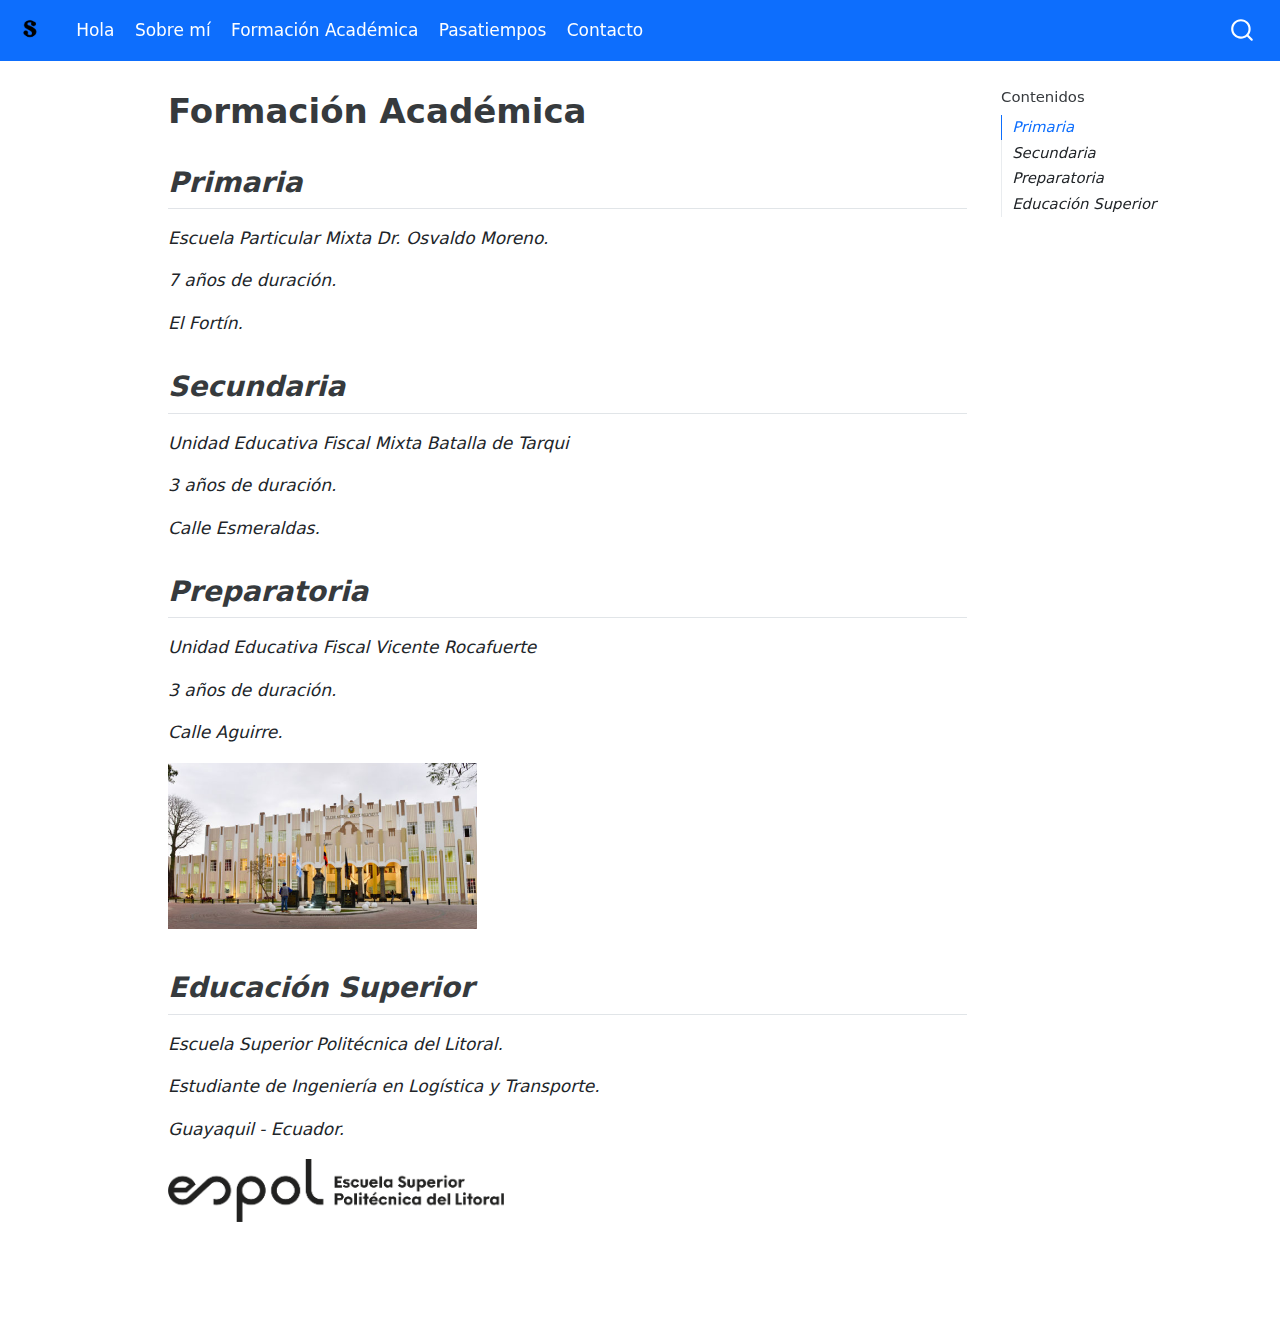
<file: docs/formacion.html>
<!DOCTYPE html>
<html xmlns="http://www.w3.org/1999/xhtml" lang="en" xml:lang="en"><head>

<meta charset="utf-8">
<meta name="generator" content="quarto-1.3.450">

<meta name="viewport" content="width=device-width, initial-scale=1.0, user-scalable=yes">


<title>Saida Tirado Caicedo - Formación Académica</title>
<style>
code{white-space: pre-wrap;}
span.smallcaps{font-variant: small-caps;}
div.columns{display: flex; gap: min(4vw, 1.5em);}
div.column{flex: auto; overflow-x: auto;}
div.hanging-indent{margin-left: 1.5em; text-indent: -1.5em;}
ul.task-list{list-style: none;}
ul.task-list li input[type="checkbox"] {
  width: 0.8em;
  margin: 0 0.8em 0.2em -1em; /* quarto-specific, see https://github.com/quarto-dev/quarto-cli/issues/4556 */ 
  vertical-align: middle;
}
</style>


<script src="site_libs/quarto-nav/quarto-nav.js"></script>
<script src="site_libs/quarto-nav/headroom.min.js"></script>
<script src="site_libs/clipboard/clipboard.min.js"></script>
<script src="site_libs/quarto-search/autocomplete.umd.js"></script>
<script src="site_libs/quarto-search/fuse.min.js"></script>
<script src="site_libs/quarto-search/quarto-search.js"></script>
<meta name="quarto:offset" content="./">
<script src="site_libs/quarto-html/quarto.js"></script>
<script src="site_libs/quarto-html/popper.min.js"></script>
<script src="site_libs/quarto-html/tippy.umd.min.js"></script>
<script src="site_libs/quarto-html/anchor.min.js"></script>
<link href="site_libs/quarto-html/tippy.css" rel="stylesheet">
<link href="site_libs/quarto-html/quarto-syntax-highlighting.css" rel="stylesheet" id="quarto-text-highlighting-styles">
<script src="site_libs/bootstrap/bootstrap.min.js"></script>
<link href="site_libs/bootstrap/bootstrap-icons.css" rel="stylesheet">
<link href="site_libs/bootstrap/bootstrap.min.css" rel="stylesheet" id="quarto-bootstrap" data-mode="light">
<script id="quarto-search-options" type="application/json">{
  "location": "navbar",
  "copy-button": false,
  "collapse-after": 3,
  "panel-placement": "end",
  "type": "overlay",
  "limit": 20,
  "language": {
    "search-no-results-text": "No results",
    "search-matching-documents-text": "matching documents",
    "search-copy-link-title": "Copy link to search",
    "search-hide-matches-text": "Hide additional matches",
    "search-more-match-text": "more match in this document",
    "search-more-matches-text": "more matches in this document",
    "search-clear-button-title": "Clear",
    "search-detached-cancel-button-title": "Cancel",
    "search-submit-button-title": "Submit",
    "search-label": "Search"
  }
}</script>


<link rel="stylesheet" href="styles.css">
</head>

<body class="nav-fixed">

<div id="quarto-search-results"></div>
  <header id="quarto-header" class="headroom fixed-top">
    <nav class="navbar navbar-expand-lg navbar-dark ">
      <div class="navbar-container container-fluid">
      <div class="navbar-brand-container">
    <a href="./index.html" class="navbar-brand navbar-brand-logo">
    <img src="./s.png" alt="" class="navbar-logo">
    </a>
  </div>
            <div id="quarto-search" class="" title="Search"></div>
          <button class="navbar-toggler" type="button" data-bs-toggle="collapse" data-bs-target="#navbarCollapse" aria-controls="navbarCollapse" aria-expanded="false" aria-label="Toggle navigation" onclick="if (window.quartoToggleHeadroom) { window.quartoToggleHeadroom(); }">
  <span class="navbar-toggler-icon"></span>
</button>
          <div class="collapse navbar-collapse" id="navbarCollapse">
            <ul class="navbar-nav navbar-nav-scroll me-auto">
  <li class="nav-item">
    <a class="nav-link" href="./index.html" rel="" target="">
 <span class="menu-text">Hola</span></a>
  </li>  
  <li class="nav-item">
    <a class="nav-link" href="./about_me.html" rel="" target="">
 <span class="menu-text">Sobre mí</span></a>
  </li>  
  <li class="nav-item">
    <a class="nav-link active" href="./formacion.html" rel="" target="" aria-current="page">
 <span class="menu-text">Formación Académica</span></a>
  </li>  
  <li class="nav-item">
    <a class="nav-link" href="./hobbies.html" rel="" target="">
 <span class="menu-text">Pasatiempos</span></a>
  </li>  
  <li class="nav-item">
    <a class="nav-link" href="./end.html" rel="" target="">
 <span class="menu-text">Contacto</span></a>
  </li>  
</ul>
            <div class="quarto-navbar-tools ms-auto">
</div>
          </div> <!-- /navcollapse -->
      </div> <!-- /container-fluid -->
    </nav>
</header>
<!-- content -->
<div id="quarto-content" class="quarto-container page-columns page-rows-contents page-layout-article page-navbar">
<!-- sidebar -->
<!-- margin-sidebar -->
    <div id="quarto-margin-sidebar" class="sidebar margin-sidebar">
        <nav id="TOC" role="doc-toc" class="toc-active">
    <h2 id="toc-title">Contenidos</h2>
   
  <ul>
  <li><a href="#primaria" id="toc-primaria" class="nav-link active" data-scroll-target="#primaria"><em>Primaria</em></a></li>
  <li><a href="#secundaria" id="toc-secundaria" class="nav-link" data-scroll-target="#secundaria"><em>Secundaria</em></a></li>
  <li><a href="#preparatoria" id="toc-preparatoria" class="nav-link" data-scroll-target="#preparatoria"><em>Preparatoria</em></a></li>
  <li><a href="#educación-superior" id="toc-educación-superior" class="nav-link" data-scroll-target="#educación-superior"><em>Educación Superior</em></a></li>
  </ul>
</nav>
    </div>
<!-- main -->
<main class="content" id="quarto-document-content">

<header id="title-block-header" class="quarto-title-block default">
<div class="quarto-title">
<h1 class="title">Formación Académica</h1>
</div>



<div class="quarto-title-meta">

    
  
    
  </div>
  

</header>

<section id="primaria" class="level2">
<h2 class="anchored" data-anchor-id="primaria"><em>Primaria</em></h2>
<p><em>Escuela Particular Mixta Dr.&nbsp;Osvaldo Moreno.</em></p>
<p><em>7 años de duración.</em></p>
<p><em>El Fortín.</em></p>
</section>
<section id="secundaria" class="level2">
<h2 class="anchored" data-anchor-id="secundaria"><em>Secundaria</em></h2>
<p><em>Unidad Educativa Fiscal Mixta Batalla de Tarqui</em></p>
<p><em>3 años de duración.</em></p>
<p><em>Calle Esmeraldas.</em></p>
</section>
<section id="preparatoria" class="level2">
<h2 class="anchored" data-anchor-id="preparatoria"><em>Preparatoria</em></h2>
<p><em>Unidad Educativa Fiscal Vicente Rocafuerte</em></p>
<p><em>3 años de duración.</em></p>
<p><em>Calle Aguirre.</em></p>
<div class="quarto-figure quarto-figure-left">
<figure class="figure">
<p><img src="vr.png" class="img-fluid figure-img" width="309"></p>
</figure>
</div>
</section>
<section id="educación-superior" class="level2">
<h2 class="anchored" data-anchor-id="educación-superior"><em>Educación Superior</em></h2>
<p><em>Escuela Superior Politécnica del Litoral.</em></p>
<p><em>Estudiante de Ingeniería en Logística y Transporte.</em></p>
<p><em>Guayaquil - Ecuador.</em></p>
<div class="quarto-figure quarto-figure-left">
<figure class="figure">
<p><a href="https://images.squarespace-cdn.com/content/v1/55d9fb0ee4b0dfd798034243/1559091141481-21H2UVPNSEEONRXMW4R8/Logo+ESPOL+solo.png"><img src="espol.png" class="img-fluid figure-img" width="336"></a></p>
</figure>
</div>


</section>

</main> <!-- /main -->
<script id="quarto-html-after-body" type="application/javascript">
window.document.addEventListener("DOMContentLoaded", function (event) {
  const toggleBodyColorMode = (bsSheetEl) => {
    const mode = bsSheetEl.getAttribute("data-mode");
    const bodyEl = window.document.querySelector("body");
    if (mode === "dark") {
      bodyEl.classList.add("quarto-dark");
      bodyEl.classList.remove("quarto-light");
    } else {
      bodyEl.classList.add("quarto-light");
      bodyEl.classList.remove("quarto-dark");
    }
  }
  const toggleBodyColorPrimary = () => {
    const bsSheetEl = window.document.querySelector("link#quarto-bootstrap");
    if (bsSheetEl) {
      toggleBodyColorMode(bsSheetEl);
    }
  }
  toggleBodyColorPrimary();  
  const icon = "";
  const anchorJS = new window.AnchorJS();
  anchorJS.options = {
    placement: 'right',
    icon: icon
  };
  anchorJS.add('.anchored');
  const isCodeAnnotation = (el) => {
    for (const clz of el.classList) {
      if (clz.startsWith('code-annotation-')) {                     
        return true;
      }
    }
    return false;
  }
  const clipboard = new window.ClipboardJS('.code-copy-button', {
    text: function(trigger) {
      const codeEl = trigger.previousElementSibling.cloneNode(true);
      for (const childEl of codeEl.children) {
        if (isCodeAnnotation(childEl)) {
          childEl.remove();
        }
      }
      return codeEl.innerText;
    }
  });
  clipboard.on('success', function(e) {
    // button target
    const button = e.trigger;
    // don't keep focus
    button.blur();
    // flash "checked"
    button.classList.add('code-copy-button-checked');
    var currentTitle = button.getAttribute("title");
    button.setAttribute("title", "Copied!");
    let tooltip;
    if (window.bootstrap) {
      button.setAttribute("data-bs-toggle", "tooltip");
      button.setAttribute("data-bs-placement", "left");
      button.setAttribute("data-bs-title", "Copied!");
      tooltip = new bootstrap.Tooltip(button, 
        { trigger: "manual", 
          customClass: "code-copy-button-tooltip",
          offset: [0, -8]});
      tooltip.show();    
    }
    setTimeout(function() {
      if (tooltip) {
        tooltip.hide();
        button.removeAttribute("data-bs-title");
        button.removeAttribute("data-bs-toggle");
        button.removeAttribute("data-bs-placement");
      }
      button.setAttribute("title", currentTitle);
      button.classList.remove('code-copy-button-checked');
    }, 1000);
    // clear code selection
    e.clearSelection();
  });
  function tippyHover(el, contentFn) {
    const config = {
      allowHTML: true,
      content: contentFn,
      maxWidth: 500,
      delay: 100,
      arrow: false,
      appendTo: function(el) {
          return el.parentElement;
      },
      interactive: true,
      interactiveBorder: 10,
      theme: 'quarto',
      placement: 'bottom-start'
    };
    window.tippy(el, config); 
  }
  const noterefs = window.document.querySelectorAll('a[role="doc-noteref"]');
  for (var i=0; i<noterefs.length; i++) {
    const ref = noterefs[i];
    tippyHover(ref, function() {
      // use id or data attribute instead here
      let href = ref.getAttribute('data-footnote-href') || ref.getAttribute('href');
      try { href = new URL(href).hash; } catch {}
      const id = href.replace(/^#\/?/, "");
      const note = window.document.getElementById(id);
      return note.innerHTML;
    });
  }
      let selectedAnnoteEl;
      const selectorForAnnotation = ( cell, annotation) => {
        let cellAttr = 'data-code-cell="' + cell + '"';
        let lineAttr = 'data-code-annotation="' +  annotation + '"';
        const selector = 'span[' + cellAttr + '][' + lineAttr + ']';
        return selector;
      }
      const selectCodeLines = (annoteEl) => {
        const doc = window.document;
        const targetCell = annoteEl.getAttribute("data-target-cell");
        const targetAnnotation = annoteEl.getAttribute("data-target-annotation");
        const annoteSpan = window.document.querySelector(selectorForAnnotation(targetCell, targetAnnotation));
        const lines = annoteSpan.getAttribute("data-code-lines").split(",");
        const lineIds = lines.map((line) => {
          return targetCell + "-" + line;
        })
        let top = null;
        let height = null;
        let parent = null;
        if (lineIds.length > 0) {
            //compute the position of the single el (top and bottom and make a div)
            const el = window.document.getElementById(lineIds[0]);
            top = el.offsetTop;
            height = el.offsetHeight;
            parent = el.parentElement.parentElement;
          if (lineIds.length > 1) {
            const lastEl = window.document.getElementById(lineIds[lineIds.length - 1]);
            const bottom = lastEl.offsetTop + lastEl.offsetHeight;
            height = bottom - top;
          }
          if (top !== null && height !== null && parent !== null) {
            // cook up a div (if necessary) and position it 
            let div = window.document.getElementById("code-annotation-line-highlight");
            if (div === null) {
              div = window.document.createElement("div");
              div.setAttribute("id", "code-annotation-line-highlight");
              div.style.position = 'absolute';
              parent.appendChild(div);
            }
            div.style.top = top - 2 + "px";
            div.style.height = height + 4 + "px";
            let gutterDiv = window.document.getElementById("code-annotation-line-highlight-gutter");
            if (gutterDiv === null) {
              gutterDiv = window.document.createElement("div");
              gutterDiv.setAttribute("id", "code-annotation-line-highlight-gutter");
              gutterDiv.style.position = 'absolute';
              const codeCell = window.document.getElementById(targetCell);
              const gutter = codeCell.querySelector('.code-annotation-gutter');
              gutter.appendChild(gutterDiv);
            }
            gutterDiv.style.top = top - 2 + "px";
            gutterDiv.style.height = height + 4 + "px";
          }
          selectedAnnoteEl = annoteEl;
        }
      };
      const unselectCodeLines = () => {
        const elementsIds = ["code-annotation-line-highlight", "code-annotation-line-highlight-gutter"];
        elementsIds.forEach((elId) => {
          const div = window.document.getElementById(elId);
          if (div) {
            div.remove();
          }
        });
        selectedAnnoteEl = undefined;
      };
      // Attach click handler to the DT
      const annoteDls = window.document.querySelectorAll('dt[data-target-cell]');
      for (const annoteDlNode of annoteDls) {
        annoteDlNode.addEventListener('click', (event) => {
          const clickedEl = event.target;
          if (clickedEl !== selectedAnnoteEl) {
            unselectCodeLines();
            const activeEl = window.document.querySelector('dt[data-target-cell].code-annotation-active');
            if (activeEl) {
              activeEl.classList.remove('code-annotation-active');
            }
            selectCodeLines(clickedEl);
            clickedEl.classList.add('code-annotation-active');
          } else {
            // Unselect the line
            unselectCodeLines();
            clickedEl.classList.remove('code-annotation-active');
          }
        });
      }
  const findCites = (el) => {
    const parentEl = el.parentElement;
    if (parentEl) {
      const cites = parentEl.dataset.cites;
      if (cites) {
        return {
          el,
          cites: cites.split(' ')
        };
      } else {
        return findCites(el.parentElement)
      }
    } else {
      return undefined;
    }
  };
  var bibliorefs = window.document.querySelectorAll('a[role="doc-biblioref"]');
  for (var i=0; i<bibliorefs.length; i++) {
    const ref = bibliorefs[i];
    const citeInfo = findCites(ref);
    if (citeInfo) {
      tippyHover(citeInfo.el, function() {
        var popup = window.document.createElement('div');
        citeInfo.cites.forEach(function(cite) {
          var citeDiv = window.document.createElement('div');
          citeDiv.classList.add('hanging-indent');
          citeDiv.classList.add('csl-entry');
          var biblioDiv = window.document.getElementById('ref-' + cite);
          if (biblioDiv) {
            citeDiv.innerHTML = biblioDiv.innerHTML;
          }
          popup.appendChild(citeDiv);
        });
        return popup.innerHTML;
      });
    }
  }
});
</script>
</div> <!-- /content -->



</body></html>
</file>
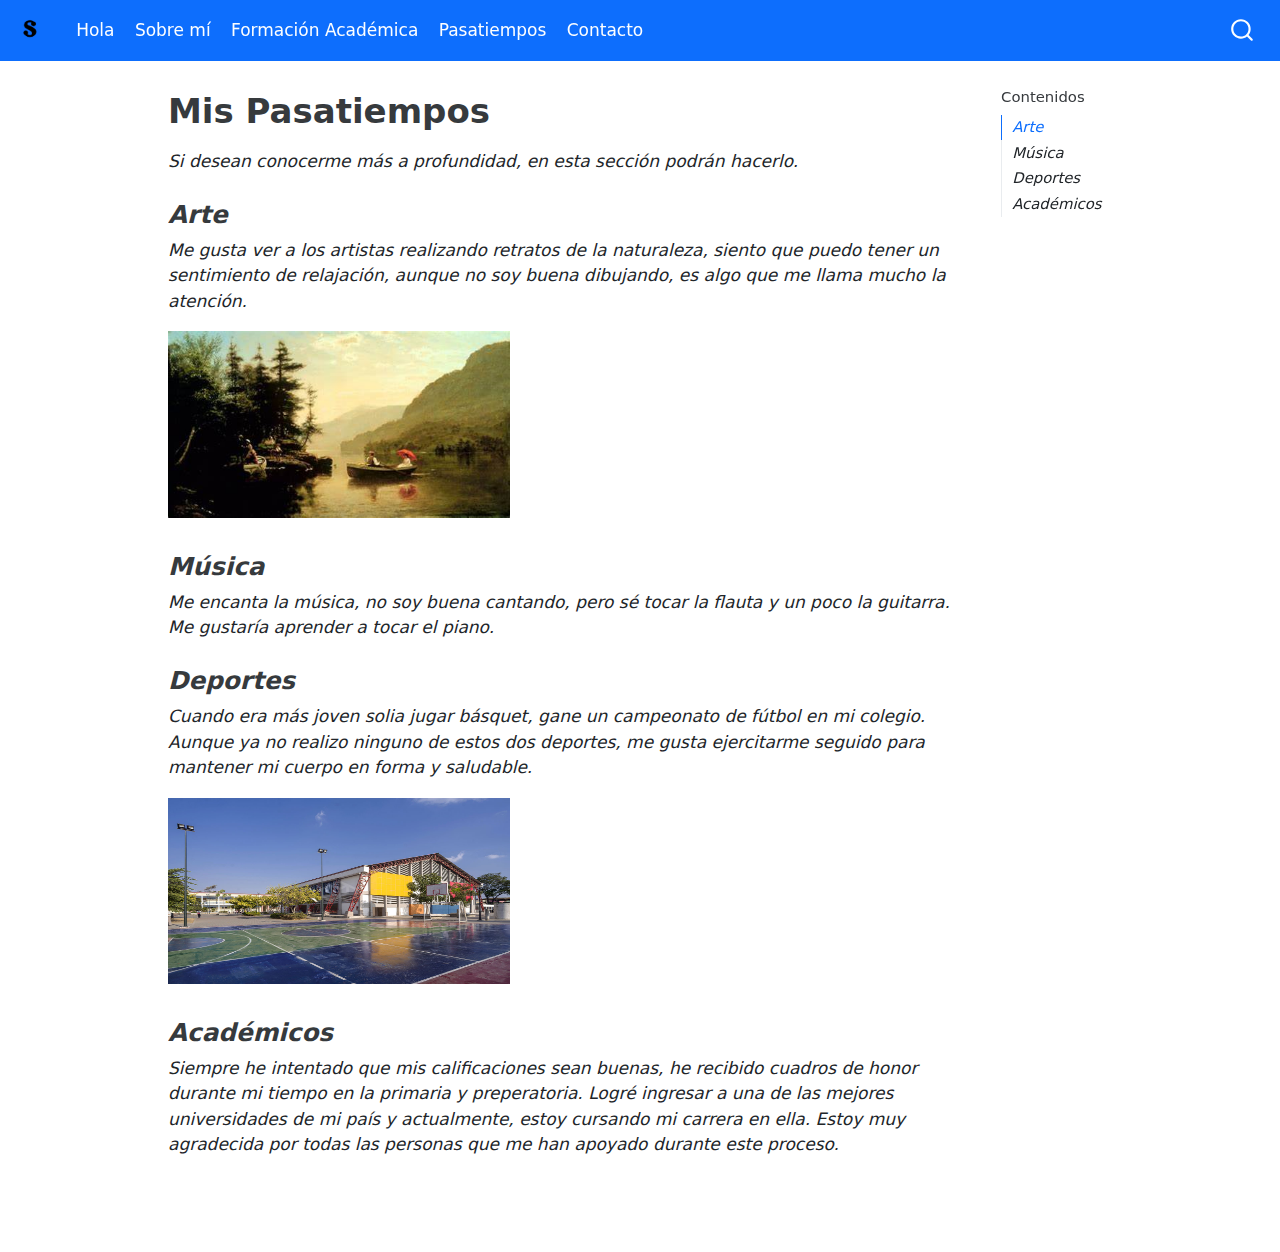
<file: docs/hobbies.html>
<!DOCTYPE html>
<html xmlns="http://www.w3.org/1999/xhtml" lang="en" xml:lang="en"><head>

<meta charset="utf-8">
<meta name="generator" content="quarto-1.3.450">

<meta name="viewport" content="width=device-width, initial-scale=1.0, user-scalable=yes">


<title>Saida Tirado Caicedo - Mis Pasatiempos</title>
<style>
code{white-space: pre-wrap;}
span.smallcaps{font-variant: small-caps;}
div.columns{display: flex; gap: min(4vw, 1.5em);}
div.column{flex: auto; overflow-x: auto;}
div.hanging-indent{margin-left: 1.5em; text-indent: -1.5em;}
ul.task-list{list-style: none;}
ul.task-list li input[type="checkbox"] {
  width: 0.8em;
  margin: 0 0.8em 0.2em -1em; /* quarto-specific, see https://github.com/quarto-dev/quarto-cli/issues/4556 */ 
  vertical-align: middle;
}
</style>


<script src="site_libs/quarto-nav/quarto-nav.js"></script>
<script src="site_libs/quarto-nav/headroom.min.js"></script>
<script src="site_libs/clipboard/clipboard.min.js"></script>
<script src="site_libs/quarto-search/autocomplete.umd.js"></script>
<script src="site_libs/quarto-search/fuse.min.js"></script>
<script src="site_libs/quarto-search/quarto-search.js"></script>
<meta name="quarto:offset" content="./">
<script src="site_libs/quarto-html/quarto.js"></script>
<script src="site_libs/quarto-html/popper.min.js"></script>
<script src="site_libs/quarto-html/tippy.umd.min.js"></script>
<script src="site_libs/quarto-html/anchor.min.js"></script>
<link href="site_libs/quarto-html/tippy.css" rel="stylesheet">
<link href="site_libs/quarto-html/quarto-syntax-highlighting.css" rel="stylesheet" id="quarto-text-highlighting-styles">
<script src="site_libs/bootstrap/bootstrap.min.js"></script>
<link href="site_libs/bootstrap/bootstrap-icons.css" rel="stylesheet">
<link href="site_libs/bootstrap/bootstrap.min.css" rel="stylesheet" id="quarto-bootstrap" data-mode="light">
<script id="quarto-search-options" type="application/json">{
  "location": "navbar",
  "copy-button": false,
  "collapse-after": 3,
  "panel-placement": "end",
  "type": "overlay",
  "limit": 20,
  "language": {
    "search-no-results-text": "No results",
    "search-matching-documents-text": "matching documents",
    "search-copy-link-title": "Copy link to search",
    "search-hide-matches-text": "Hide additional matches",
    "search-more-match-text": "more match in this document",
    "search-more-matches-text": "more matches in this document",
    "search-clear-button-title": "Clear",
    "search-detached-cancel-button-title": "Cancel",
    "search-submit-button-title": "Submit",
    "search-label": "Search"
  }
}</script>


<link rel="stylesheet" href="styles.css">
</head>

<body class="nav-fixed">

<div id="quarto-search-results"></div>
  <header id="quarto-header" class="headroom fixed-top">
    <nav class="navbar navbar-expand-lg navbar-dark ">
      <div class="navbar-container container-fluid">
      <div class="navbar-brand-container">
    <a href="./index.html" class="navbar-brand navbar-brand-logo">
    <img src="./s.png" alt="" class="navbar-logo">
    </a>
  </div>
            <div id="quarto-search" class="" title="Search"></div>
          <button class="navbar-toggler" type="button" data-bs-toggle="collapse" data-bs-target="#navbarCollapse" aria-controls="navbarCollapse" aria-expanded="false" aria-label="Toggle navigation" onclick="if (window.quartoToggleHeadroom) { window.quartoToggleHeadroom(); }">
  <span class="navbar-toggler-icon"></span>
</button>
          <div class="collapse navbar-collapse" id="navbarCollapse">
            <ul class="navbar-nav navbar-nav-scroll me-auto">
  <li class="nav-item">
    <a class="nav-link" href="./index.html" rel="" target="">
 <span class="menu-text">Hola</span></a>
  </li>  
  <li class="nav-item">
    <a class="nav-link" href="./about_me.html" rel="" target="">
 <span class="menu-text">Sobre mí</span></a>
  </li>  
  <li class="nav-item">
    <a class="nav-link" href="./formacion.html" rel="" target="">
 <span class="menu-text">Formación Académica</span></a>
  </li>  
  <li class="nav-item">
    <a class="nav-link active" href="./hobbies.html" rel="" target="" aria-current="page">
 <span class="menu-text">Pasatiempos</span></a>
  </li>  
  <li class="nav-item">
    <a class="nav-link" href="./end.html" rel="" target="">
 <span class="menu-text">Contacto</span></a>
  </li>  
</ul>
            <div class="quarto-navbar-tools ms-auto">
</div>
          </div> <!-- /navcollapse -->
      </div> <!-- /container-fluid -->
    </nav>
</header>
<!-- content -->
<div id="quarto-content" class="quarto-container page-columns page-rows-contents page-layout-article page-navbar">
<!-- sidebar -->
<!-- margin-sidebar -->
    <div id="quarto-margin-sidebar" class="sidebar margin-sidebar">
        <nav id="TOC" role="doc-toc" class="toc-active">
    <h2 id="toc-title">Contenidos</h2>
   
  <ul>
  <li><a href="#arte" id="toc-arte" class="nav-link active" data-scroll-target="#arte"><em>Arte</em></a></li>
  <li><a href="#música" id="toc-música" class="nav-link" data-scroll-target="#música"><em>Música</em></a></li>
  <li><a href="#deportes" id="toc-deportes" class="nav-link" data-scroll-target="#deportes"><em>Deportes</em></a></li>
  <li><a href="#académicos" id="toc-académicos" class="nav-link" data-scroll-target="#académicos"><em>Académicos</em></a></li>
  </ul>
</nav>
    </div>
<!-- main -->
<main class="content" id="quarto-document-content">

<header id="title-block-header" class="quarto-title-block default">
<div class="quarto-title">
<h1 class="title">Mis Pasatiempos</h1>
</div>



<div class="quarto-title-meta">

    
  
    
  </div>
  

</header>

<p><em>Si desean conocerme más a profundidad, en esta sección podrán hacerlo.</em></p>
<section id="arte" class="level3">
<h3 class="anchored" data-anchor-id="arte"><em>Arte</em></h3>
<p><em>Me gusta ver a los artistas realizando retratos de la naturaleza, siento que puedo tener un sentimiento de relajación, aunque no soy buena dibujando, es algo que me llama mucho la atención.</em></p>
<div class="quarto-figure quarto-figure-left">
<figure class="figure">
<p><a href="https://th.bing.com/th/id/OIP.EvN348ruY0MSnFmf0bqB2wHaEC?rs=1&amp;pid=ImgDetMain"><img src="muelle.png" class="img-fluid figure-img" width="342"></a></p>
</figure>
</div>
</section>
<section id="música" class="level3">
<h3 class="anchored" data-anchor-id="música"><em>Música</em></h3>
<p><em>Me encanta la música, no soy buena cantando, pero sé tocar la flauta y un poco la guitarra. Me gustaría aprender a tocar el piano.</em></p>
</section>
<section id="deportes" class="level3">
<h3 class="anchored" data-anchor-id="deportes"><em>Deportes</em></h3>
<p><em>Cuando era más joven solia jugar básquet, gane un campeonato de fútbol en mi colegio. Aunque ya no realizo ninguno de estos dos deportes, me gusta ejercitarme seguido para mantener mi cuerpo en forma y saludable.</em></p>
<div class="quarto-figure quarto-figure-left">
<figure class="figure">
<p><img src="cancha.png" width="342" height="186" class="figure-img"></p>
</figure>
</div>
</section>
<section id="académicos" class="level3">
<h3 class="anchored" data-anchor-id="académicos"><em>Académicos</em></h3>
<p><em>Siempre he intentado que mis calificaciones sean buenas, he recibido cuadros de honor durante mi tiempo en la primaria y preperatoria. Logré ingresar a una de las mejores universidades de mi país y actualmente, estoy cursando mi carrera en ella. Estoy muy agradecida por todas las personas que me han apoyado durante este proceso.</em></p>


</section>

</main> <!-- /main -->
<script id="quarto-html-after-body" type="application/javascript">
window.document.addEventListener("DOMContentLoaded", function (event) {
  const toggleBodyColorMode = (bsSheetEl) => {
    const mode = bsSheetEl.getAttribute("data-mode");
    const bodyEl = window.document.querySelector("body");
    if (mode === "dark") {
      bodyEl.classList.add("quarto-dark");
      bodyEl.classList.remove("quarto-light");
    } else {
      bodyEl.classList.add("quarto-light");
      bodyEl.classList.remove("quarto-dark");
    }
  }
  const toggleBodyColorPrimary = () => {
    const bsSheetEl = window.document.querySelector("link#quarto-bootstrap");
    if (bsSheetEl) {
      toggleBodyColorMode(bsSheetEl);
    }
  }
  toggleBodyColorPrimary();  
  const icon = "";
  const anchorJS = new window.AnchorJS();
  anchorJS.options = {
    placement: 'right',
    icon: icon
  };
  anchorJS.add('.anchored');
  const isCodeAnnotation = (el) => {
    for (const clz of el.classList) {
      if (clz.startsWith('code-annotation-')) {                     
        return true;
      }
    }
    return false;
  }
  const clipboard = new window.ClipboardJS('.code-copy-button', {
    text: function(trigger) {
      const codeEl = trigger.previousElementSibling.cloneNode(true);
      for (const childEl of codeEl.children) {
        if (isCodeAnnotation(childEl)) {
          childEl.remove();
        }
      }
      return codeEl.innerText;
    }
  });
  clipboard.on('success', function(e) {
    // button target
    const button = e.trigger;
    // don't keep focus
    button.blur();
    // flash "checked"
    button.classList.add('code-copy-button-checked');
    var currentTitle = button.getAttribute("title");
    button.setAttribute("title", "Copied!");
    let tooltip;
    if (window.bootstrap) {
      button.setAttribute("data-bs-toggle", "tooltip");
      button.setAttribute("data-bs-placement", "left");
      button.setAttribute("data-bs-title", "Copied!");
      tooltip = new bootstrap.Tooltip(button, 
        { trigger: "manual", 
          customClass: "code-copy-button-tooltip",
          offset: [0, -8]});
      tooltip.show();    
    }
    setTimeout(function() {
      if (tooltip) {
        tooltip.hide();
        button.removeAttribute("data-bs-title");
        button.removeAttribute("data-bs-toggle");
        button.removeAttribute("data-bs-placement");
      }
      button.setAttribute("title", currentTitle);
      button.classList.remove('code-copy-button-checked');
    }, 1000);
    // clear code selection
    e.clearSelection();
  });
  function tippyHover(el, contentFn) {
    const config = {
      allowHTML: true,
      content: contentFn,
      maxWidth: 500,
      delay: 100,
      arrow: false,
      appendTo: function(el) {
          return el.parentElement;
      },
      interactive: true,
      interactiveBorder: 10,
      theme: 'quarto',
      placement: 'bottom-start'
    };
    window.tippy(el, config); 
  }
  const noterefs = window.document.querySelectorAll('a[role="doc-noteref"]');
  for (var i=0; i<noterefs.length; i++) {
    const ref = noterefs[i];
    tippyHover(ref, function() {
      // use id or data attribute instead here
      let href = ref.getAttribute('data-footnote-href') || ref.getAttribute('href');
      try { href = new URL(href).hash; } catch {}
      const id = href.replace(/^#\/?/, "");
      const note = window.document.getElementById(id);
      return note.innerHTML;
    });
  }
      let selectedAnnoteEl;
      const selectorForAnnotation = ( cell, annotation) => {
        let cellAttr = 'data-code-cell="' + cell + '"';
        let lineAttr = 'data-code-annotation="' +  annotation + '"';
        const selector = 'span[' + cellAttr + '][' + lineAttr + ']';
        return selector;
      }
      const selectCodeLines = (annoteEl) => {
        const doc = window.document;
        const targetCell = annoteEl.getAttribute("data-target-cell");
        const targetAnnotation = annoteEl.getAttribute("data-target-annotation");
        const annoteSpan = window.document.querySelector(selectorForAnnotation(targetCell, targetAnnotation));
        const lines = annoteSpan.getAttribute("data-code-lines").split(",");
        const lineIds = lines.map((line) => {
          return targetCell + "-" + line;
        })
        let top = null;
        let height = null;
        let parent = null;
        if (lineIds.length > 0) {
            //compute the position of the single el (top and bottom and make a div)
            const el = window.document.getElementById(lineIds[0]);
            top = el.offsetTop;
            height = el.offsetHeight;
            parent = el.parentElement.parentElement;
          if (lineIds.length > 1) {
            const lastEl = window.document.getElementById(lineIds[lineIds.length - 1]);
            const bottom = lastEl.offsetTop + lastEl.offsetHeight;
            height = bottom - top;
          }
          if (top !== null && height !== null && parent !== null) {
            // cook up a div (if necessary) and position it 
            let div = window.document.getElementById("code-annotation-line-highlight");
            if (div === null) {
              div = window.document.createElement("div");
              div.setAttribute("id", "code-annotation-line-highlight");
              div.style.position = 'absolute';
              parent.appendChild(div);
            }
            div.style.top = top - 2 + "px";
            div.style.height = height + 4 + "px";
            let gutterDiv = window.document.getElementById("code-annotation-line-highlight-gutter");
            if (gutterDiv === null) {
              gutterDiv = window.document.createElement("div");
              gutterDiv.setAttribute("id", "code-annotation-line-highlight-gutter");
              gutterDiv.style.position = 'absolute';
              const codeCell = window.document.getElementById(targetCell);
              const gutter = codeCell.querySelector('.code-annotation-gutter');
              gutter.appendChild(gutterDiv);
            }
            gutterDiv.style.top = top - 2 + "px";
            gutterDiv.style.height = height + 4 + "px";
          }
          selectedAnnoteEl = annoteEl;
        }
      };
      const unselectCodeLines = () => {
        const elementsIds = ["code-annotation-line-highlight", "code-annotation-line-highlight-gutter"];
        elementsIds.forEach((elId) => {
          const div = window.document.getElementById(elId);
          if (div) {
            div.remove();
          }
        });
        selectedAnnoteEl = undefined;
      };
      // Attach click handler to the DT
      const annoteDls = window.document.querySelectorAll('dt[data-target-cell]');
      for (const annoteDlNode of annoteDls) {
        annoteDlNode.addEventListener('click', (event) => {
          const clickedEl = event.target;
          if (clickedEl !== selectedAnnoteEl) {
            unselectCodeLines();
            const activeEl = window.document.querySelector('dt[data-target-cell].code-annotation-active');
            if (activeEl) {
              activeEl.classList.remove('code-annotation-active');
            }
            selectCodeLines(clickedEl);
            clickedEl.classList.add('code-annotation-active');
          } else {
            // Unselect the line
            unselectCodeLines();
            clickedEl.classList.remove('code-annotation-active');
          }
        });
      }
  const findCites = (el) => {
    const parentEl = el.parentElement;
    if (parentEl) {
      const cites = parentEl.dataset.cites;
      if (cites) {
        return {
          el,
          cites: cites.split(' ')
        };
      } else {
        return findCites(el.parentElement)
      }
    } else {
      return undefined;
    }
  };
  var bibliorefs = window.document.querySelectorAll('a[role="doc-biblioref"]');
  for (var i=0; i<bibliorefs.length; i++) {
    const ref = bibliorefs[i];
    const citeInfo = findCites(ref);
    if (citeInfo) {
      tippyHover(citeInfo.el, function() {
        var popup = window.document.createElement('div');
        citeInfo.cites.forEach(function(cite) {
          var citeDiv = window.document.createElement('div');
          citeDiv.classList.add('hanging-indent');
          citeDiv.classList.add('csl-entry');
          var biblioDiv = window.document.getElementById('ref-' + cite);
          if (biblioDiv) {
            citeDiv.innerHTML = biblioDiv.innerHTML;
          }
          popup.appendChild(citeDiv);
        });
        return popup.innerHTML;
      });
    }
  }
});
</script>
</div> <!-- /content -->



</body></html>
</file>
<file: docs/site_libs/quarto-html/tippy.css>
.tippy-box[data-animation=fade][data-state=hidden]{opacity:0}[data-tippy-root]{max-width:calc(100vw - 10px)}.tippy-box{position:relative;background-color:#333;color:#fff;border-radius:4px;font-size:14px;line-height:1.4;white-space:normal;outline:0;transition-property:transform,visibility,opacity}.tippy-box[data-placement^=top]>.tippy-arrow{bottom:0}.tippy-box[data-placement^=top]>.tippy-arrow:before{bottom:-7px;left:0;border-width:8px 8px 0;border-top-color:initial;transform-origin:center top}.tippy-box[data-placement^=bottom]>.tippy-arrow{top:0}.tippy-box[data-placement^=bottom]>.tippy-arrow:before{top:-7px;left:0;border-width:0 8px 8px;border-bottom-color:initial;transform-origin:center bottom}.tippy-box[data-placement^=left]>.tippy-arrow{right:0}.tippy-box[data-placement^=left]>.tippy-arrow:before{border-width:8px 0 8px 8px;border-left-color:initial;right:-7px;transform-origin:center left}.tippy-box[data-placement^=right]>.tippy-arrow{left:0}.tippy-box[data-placement^=right]>.tippy-arrow:before{left:-7px;border-width:8px 8px 8px 0;border-right-color:initial;transform-origin:center right}.tippy-box[data-inertia][data-state=visible]{transition-timing-function:cubic-bezier(.54,1.5,.38,1.11)}.tippy-arrow{width:16px;height:16px;color:#333}.tippy-arrow:before{content:"";position:absolute;border-color:transparent;border-style:solid}.tippy-content{position:relative;padding:5px 9px;z-index:1}
</file>
<file: docs/site_libs/quarto-html/quarto-syntax-highlighting.css>
/* quarto syntax highlight colors */
:root {
  --quarto-hl-ot-color: #003B4F;
  --quarto-hl-at-color: #657422;
  --quarto-hl-ss-color: #20794D;
  --quarto-hl-an-color: #5E5E5E;
  --quarto-hl-fu-color: #4758AB;
  --quarto-hl-st-color: #20794D;
  --quarto-hl-cf-color: #003B4F;
  --quarto-hl-op-color: #5E5E5E;
  --quarto-hl-er-color: #AD0000;
  --quarto-hl-bn-color: #AD0000;
  --quarto-hl-al-color: #AD0000;
  --quarto-hl-va-color: #111111;
  --quarto-hl-bu-color: inherit;
  --quarto-hl-ex-color: inherit;
  --quarto-hl-pp-color: #AD0000;
  --quarto-hl-in-color: #5E5E5E;
  --quarto-hl-vs-color: #20794D;
  --quarto-hl-wa-color: #5E5E5E;
  --quarto-hl-do-color: #5E5E5E;
  --quarto-hl-im-color: #00769E;
  --quarto-hl-ch-color: #20794D;
  --quarto-hl-dt-color: #AD0000;
  --quarto-hl-fl-color: #AD0000;
  --quarto-hl-co-color: #5E5E5E;
  --quarto-hl-cv-color: #5E5E5E;
  --quarto-hl-cn-color: #8f5902;
  --quarto-hl-sc-color: #5E5E5E;
  --quarto-hl-dv-color: #AD0000;
  --quarto-hl-kw-color: #003B4F;
}

/* other quarto variables */
:root {
  --quarto-font-monospace: SFMono-Regular, Menlo, Monaco, Consolas, "Liberation Mono", "Courier New", monospace;
}

pre > code.sourceCode > span {
  color: #003B4F;
}

code span {
  color: #003B4F;
}

code.sourceCode > span {
  color: #003B4F;
}

div.sourceCode,
div.sourceCode pre.sourceCode {
  color: #003B4F;
}

code span.ot {
  color: #003B4F;
  font-style: inherit;
}

code span.at {
  color: #657422;
  font-style: inherit;
}

code span.ss {
  color: #20794D;
  font-style: inherit;
}

code span.an {
  color: #5E5E5E;
  font-style: inherit;
}

code span.fu {
  color: #4758AB;
  font-style: inherit;
}

code span.st {
  color: #20794D;
  font-style: inherit;
}

code span.cf {
  color: #003B4F;
  font-style: inherit;
}

code span.op {
  color: #5E5E5E;
  font-style: inherit;
}

code span.er {
  color: #AD0000;
  font-style: inherit;
}

code span.bn {
  color: #AD0000;
  font-style: inherit;
}

code span.al {
  color: #AD0000;
  font-style: inherit;
}

code span.va {
  color: #111111;
  font-style: inherit;
}

code span.bu {
  font-style: inherit;
}

code span.ex {
  font-style: inherit;
}

code span.pp {
  color: #AD0000;
  font-style: inherit;
}

code span.in {
  color: #5E5E5E;
  font-style: inherit;
}

code span.vs {
  color: #20794D;
  font-style: inherit;
}

code span.wa {
  color: #5E5E5E;
  font-style: italic;
}

code span.do {
  color: #5E5E5E;
  font-style: italic;
}

code span.im {
  color: #00769E;
  font-style: inherit;
}

code span.ch {
  color: #20794D;
  font-style: inherit;
}

code span.dt {
  color: #AD0000;
  font-style: inherit;
}

code span.fl {
  color: #AD0000;
  font-style: inherit;
}

code span.co {
  color: #5E5E5E;
  font-style: inherit;
}

code span.cv {
  color: #5E5E5E;
  font-style: italic;
}

code span.cn {
  color: #8f5902;
  font-style: inherit;
}

code span.sc {
  color: #5E5E5E;
  font-style: inherit;
}

code span.dv {
  color: #AD0000;
  font-style: inherit;
}

code span.kw {
  color: #003B4F;
  font-style: inherit;
}

.prevent-inlining {
  content: "</";
}

/*# sourceMappingURL=debc5d5d77c3f9108843748ff7464032.css.map */
</file>
<file: docs/styles.css>
/* css styles */
</file>
